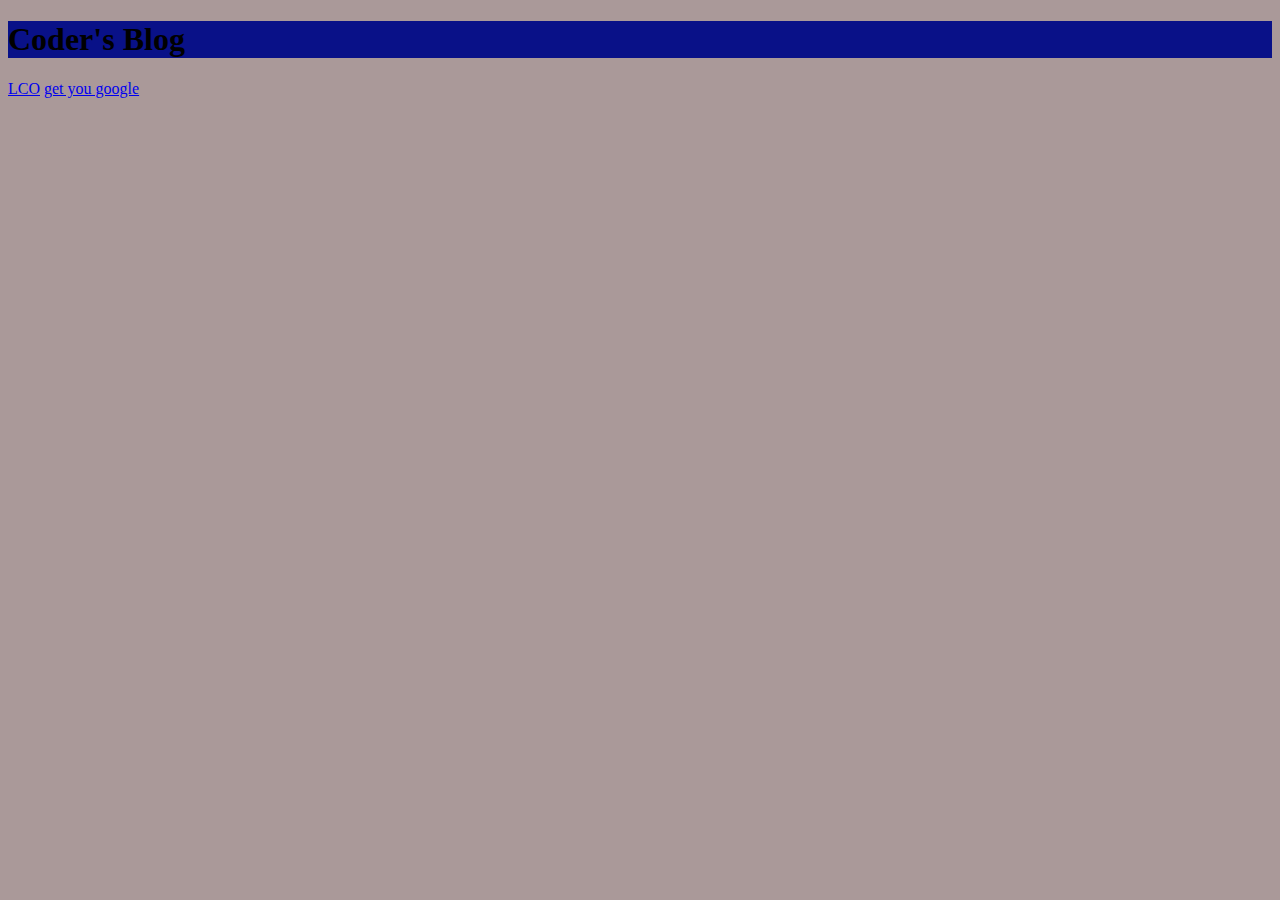
<file: 03html/index.html>
<!DOCTYPE html>
<html lang="en">
<head>
    <meta charset="UTF-8">
    <meta http-equiv="X-UA-Compatible" content="IE=edge">
    <meta name="viewport" content="width=device-width, initial-scale=1.0">
    <meta name="description" content="">
    <style>
        body{
            background-color: #aa9999;
        }
        h1{
            background-color: #091188;
        }
    </style>
    <title>Document</title>
</head>
<body>
    <h1>Coder's Blog</h1>
    <a href="https://learncodeonline.in">LCO</a>
    <a href="http://google.com" target="_blank" rel="noopener noreferrer">get you google</a>
    
</body>
</html>
</file>
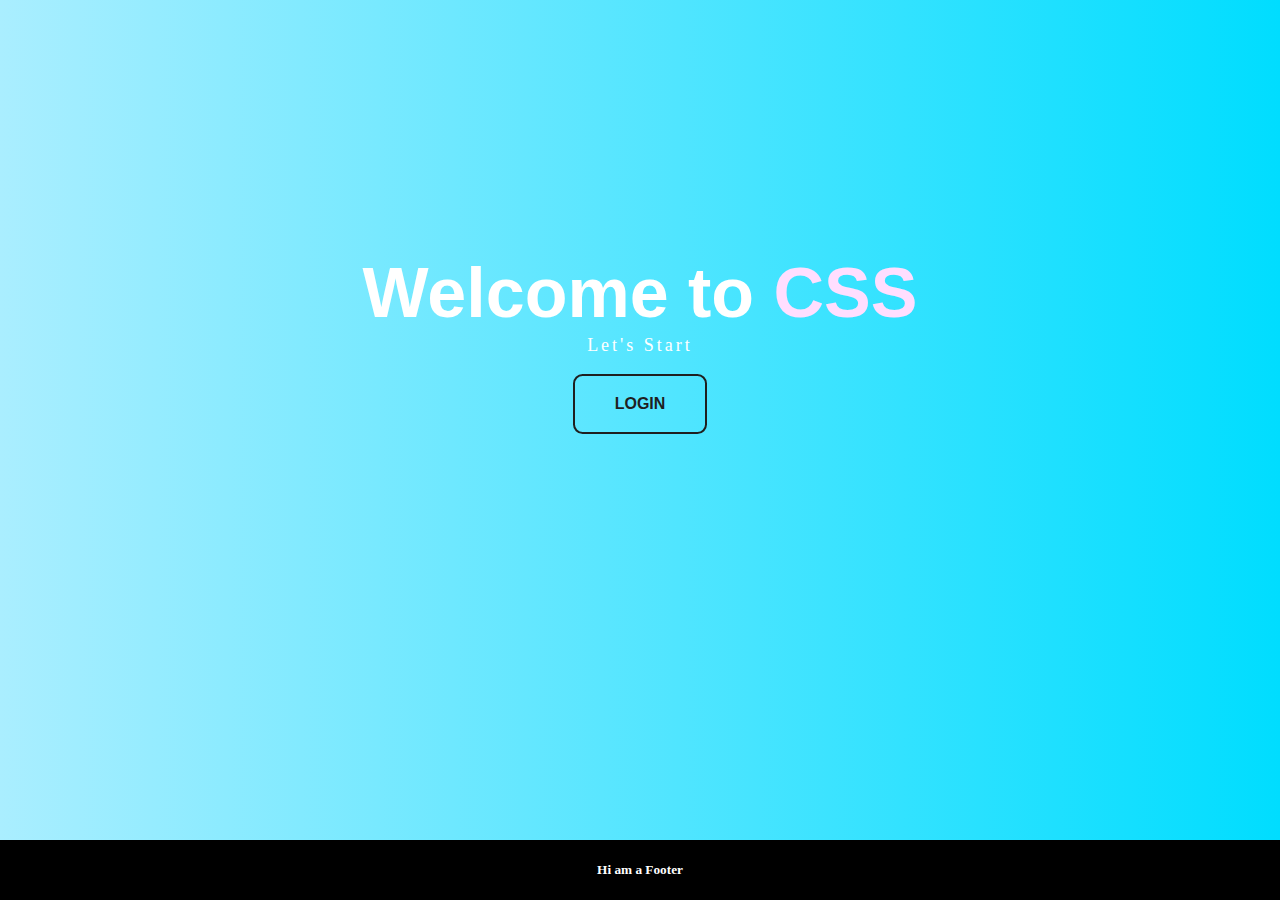
<file: 04css/index.html>
<!DOCTYPE html>
<html lang="en">
<head>
    <meta charset="UTF-8">
    <meta http-equiv="X-UA-Compatible" content="IE=edge">
    <meta name="viewport" content="width=device-width, initial-scale=1.0">
    <title>Document</title>
    <link rel="stylesheet" href="style.css">
</head>
<body>
    <h1>Welcome to <span>CSS</span></h1>
    <p>Let's Start</p>
    <button class="btn lco">Login</button>
    <div class="footer">
        <h5>Hi am a Footer</h5>
    </div>

</body>
</html>
</file>
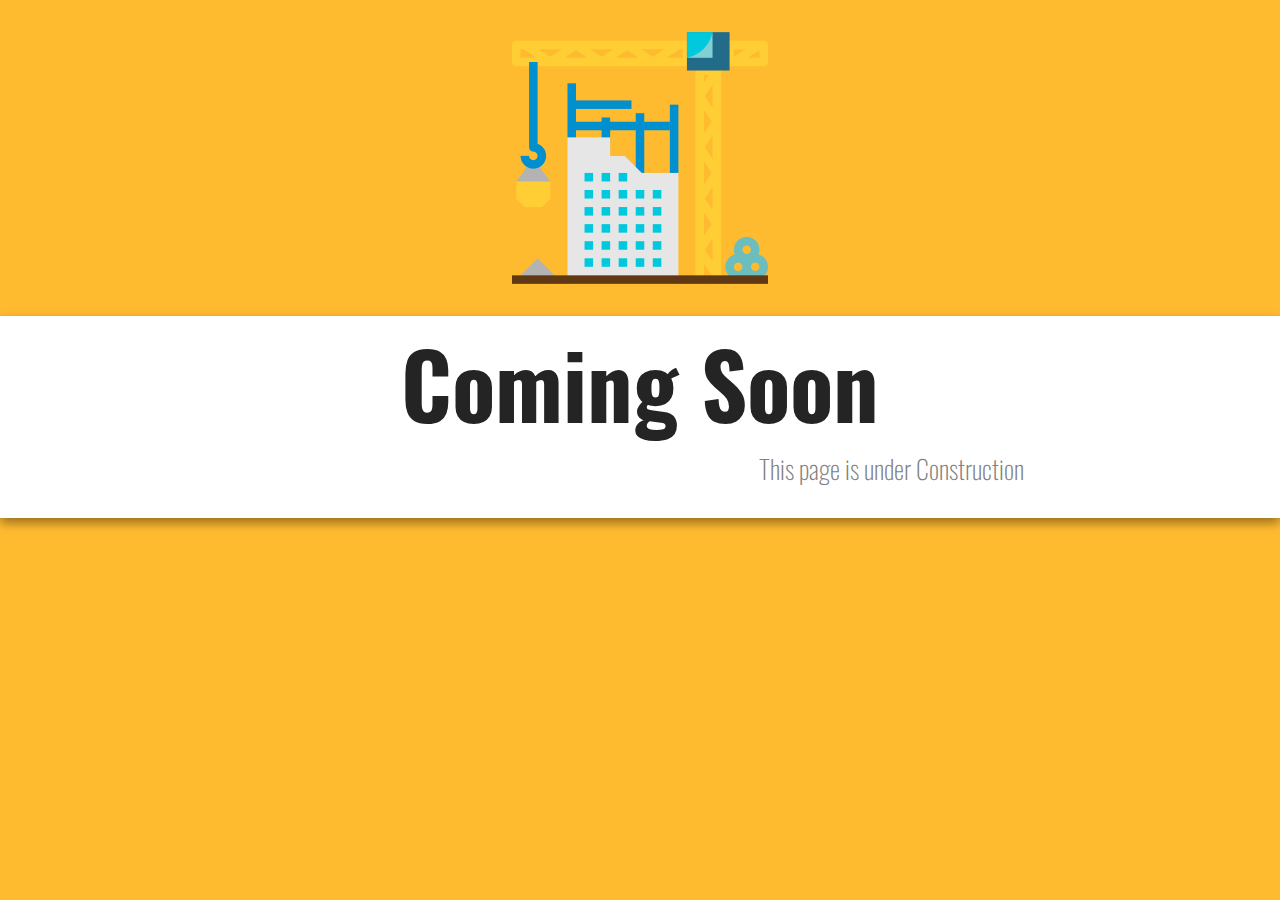
<file: 05comingsoon/index.html>
<!DOCTYPE html>
<html lang="en">
<head>
    <meta charset="UTF-8">
    <meta http-equiv="X-UA-Compatible" content="IE=edge">
    <meta name="viewport" content="width=device-width, initial-scale=1.0">
    <title>Coming Soon</title>
    <link rel="stylesheet" href="css/style.css">
</head>
<body>
    <img src="images/icon.png" alt="icon image"/>
    <div class="banner">
        <div class="text-container">
            <h1>Coming Soon</h1>
            <p>This page is under Construction</p>
        </div>
        
    </div>

</body>
</html>
</file>
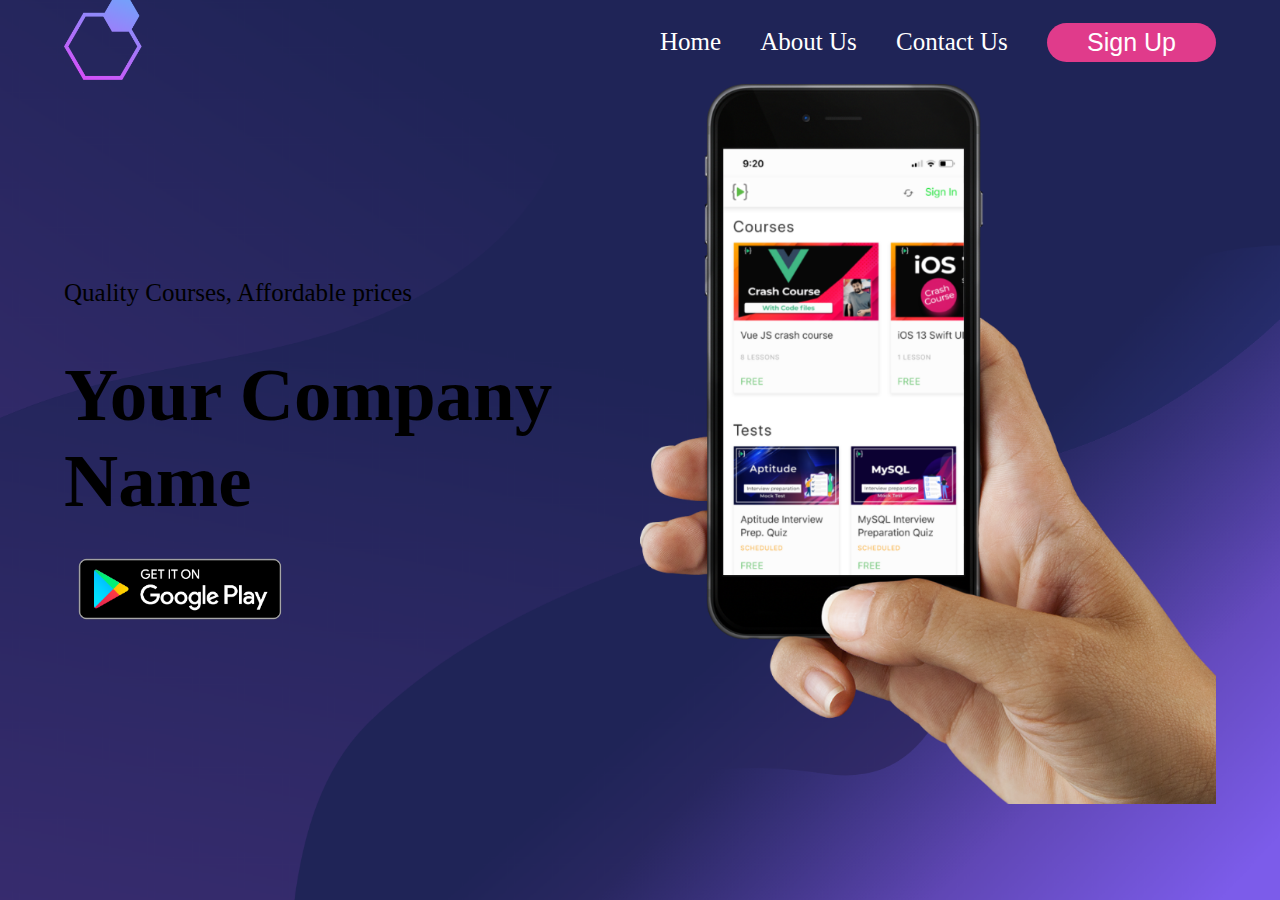
<file: 07mobile/index.html>
<!DOCTYPE html>
<html lang="en">
<head>
    <meta charset="UTF-8">
    <meta http-equiv="X-UA-Compatible" content="IE=edge">
    <meta name="viewport" content="width=device-width, initial-scale=1.0">
    <title>App landing page</title>
    <link rel="stylesheet" href="https://cdnjs.cloudflare.com/ajax/libs/font-awesome/5.15.3/css/all.min.css" integrity="sha512-iBBXm8fW90+nuLcSKlbmrPcLa0OT92xO1BIsZ+ywDWZCvqsWgccV3gFoRBv0z+8dLJgyAHIhR35VZc2oM/gI1w==" crossorigin="anonymous" referrerpolicy="no-referrer" />
    <link rel="stylesheet" href="style.css">
</head>
<body>
    <nav>
        <div class="brand-img">
            <a href="" class="nav-logo">
                <img src="images/logo.png" alt="" class="logo">
            </a>
        </div>
        <ul class="nav-items">
            <li class="nav-item"><a href="#" class="nav-link">Home</a></li>
            <li class="nav-item"><a href="#" class="nav-link">About Us</a></li>
            <li class="nav-item"><a href="" class="nav-link">Contact Us</a></li>
            <li class="nav-item">
                <button class="nav-link  nav-button">Sign Up</button>
            </li>
        </ul>
        <div class="nav-menu-icon"><i class="fa fa-bars" aria-hidden="true"></i></div>
    </nav>
<main class="container">
    <div class="col col-1">
        <p>Quality Courses, Affordable prices</p>
        <h1>Your Company Name</h1>
        <img src="images/google-play-badge.png" alt="" class="google-play-img">
    </div>
    <div class="col col-2">
        <img src="images/phone-image.png" alt="" class="mobile-hand">
    </div>
</main>

</body>
</html>
</file>
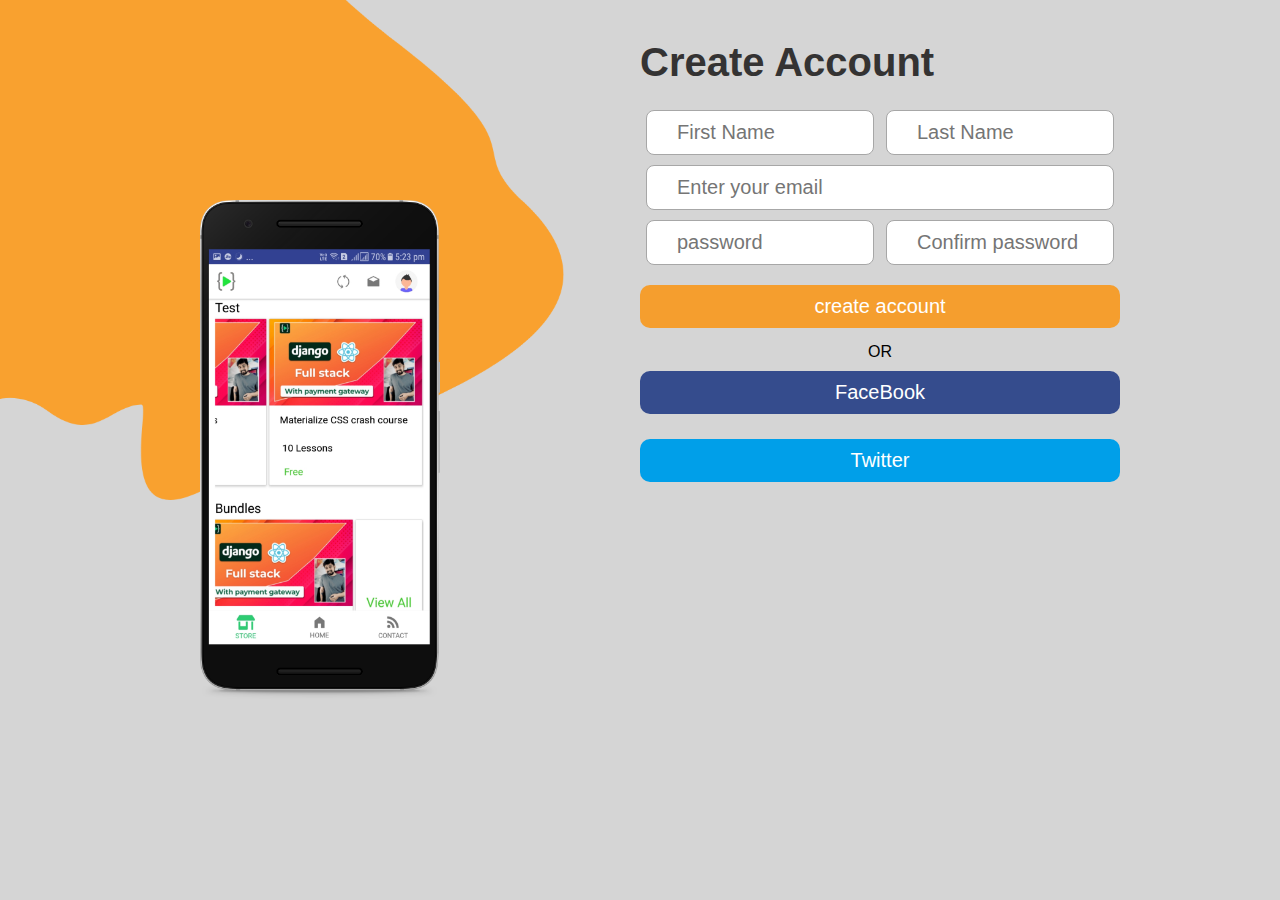
<file: 08registeration/index.html>
<!DOCTYPE html>
<html lang="en">
<head>
    <meta charset="UTF-8">
    <meta http-equiv="X-UA-Compatible" content="IE=edge">
    <meta name="viewport" content="width=device-width, initial-scale=1.0">
    <title>Register page</title>
    <link rel="stylesheet" href="style.css">
</head>
<body>
    <main>
        <section class="flex">
            <img src="images/yellow-blob.png" alt="yellow image" class="image-top" >
            <img src="images/mobile.png" alt="mobile" class="mockup">
        </section>
        <section class="flex form-section flex-column">
            <h1 class="form-header">create account</h1>
            <form action="#" method="post" class="form">
                <div class="row">
                    <input type="text" name="" id="" class="form-input" placeholder="First Name">
                    <input type="text" name="" id="" class="form-input" placeholder="Last Name">             
                </div>
                <div class="row">
                    <input type="text" class="form-input" placeholder="Enter your email">
                </div>
                
                <div class="row">
                    <input type="text" name="" id="" class="form-input" placeholder="password">
                    <input type="text" name="" id="" class="form-input" placeholder="Confirm password">             
                </div>
                <button class="btn btn-submit">create account</button>
            </form>
            <div class="flex flex-column">
                <div class="divider">OR</div>
                <button class=" btn btn-facebook">FaceBook</button>
                <button class=" btn btn-twitter">Twitter</button>
            </div>

        </section>
    </main>
</body>
</html>
</file>
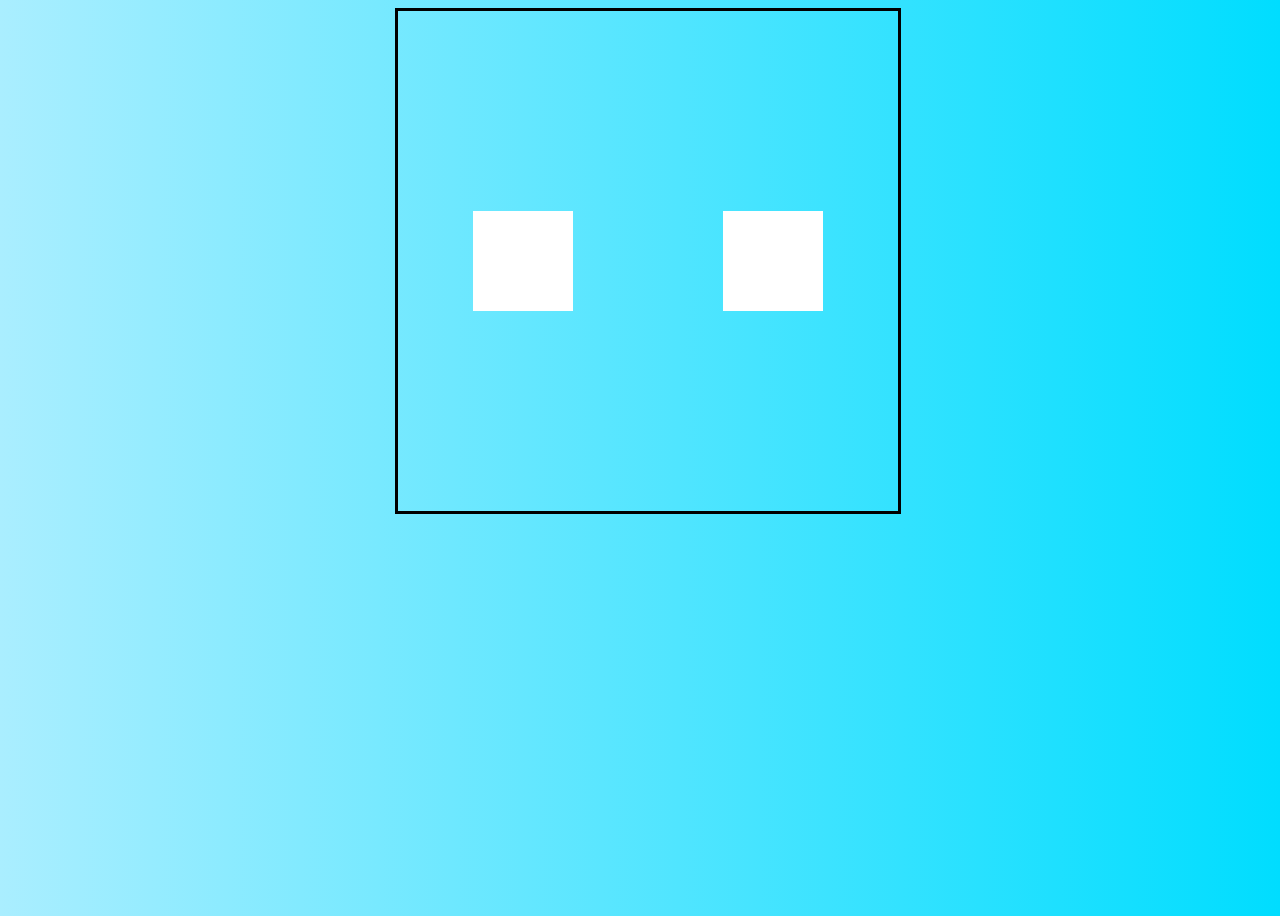
<file: 09animation/index.html>
<!DOCTYPE html>
<html lang="en">
<head>
    <meta charset="UTF-8">
    <meta http-equiv="X-UA-Compatible" content="IE=edge">
    <meta name="viewport" content="width=device-width, initial-scale=1.0">
    <title>Animation</title>
    <link rel="stylesheet" href="style.css">
</head>
<body>
    <div class="container">
        <div class="wrapper">
            <div class="left">

            </div>
            <div class="right">

            </div>
        </div>
    </div>
</body>
</html>
</file>
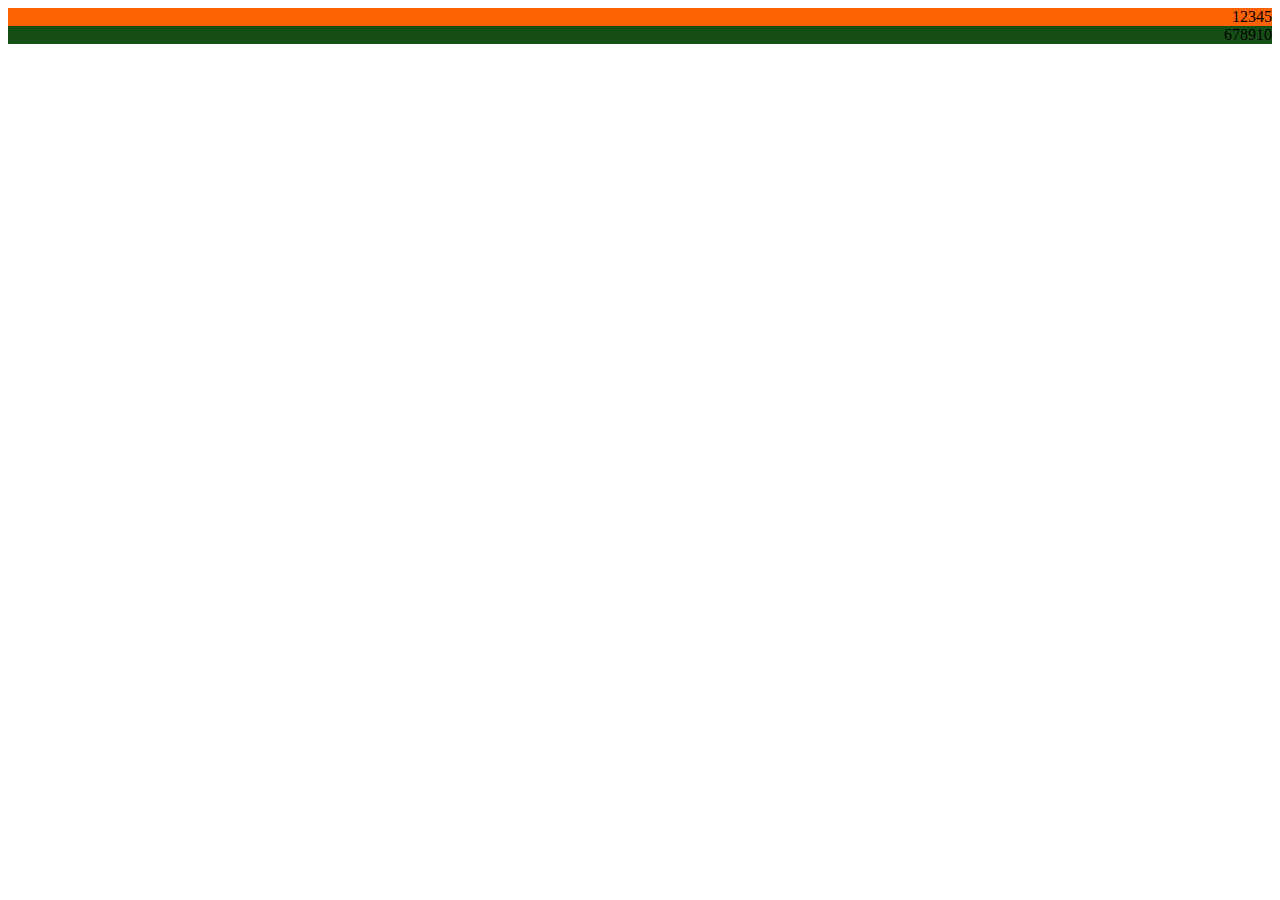
<file: 10flex/index.html>
<!DOCTYPE html>
<html lang="en">
<head>
    <meta charset="UTF-8">
    <meta http-equiv="X-UA-Compatible" content="IE=edge">
    <meta name="viewport" content="width=device-width, initial-scale=1.0">
    <title>FlexBox</title>
    <link rel="stylesheet" href="style.css">
</head>
<body>
    <div class="container">
        <div>1</div>
        <div>2</div>
        <div>3</div>
        <div>4</div>
        <div>5</div>
    </div>
    <div class="container1">
        <div>6</div>
        <div>7</div>
        <div>8</div>
        <div>9</div>
        <div>10</div>
    </div>
</body>
</html>
</file>
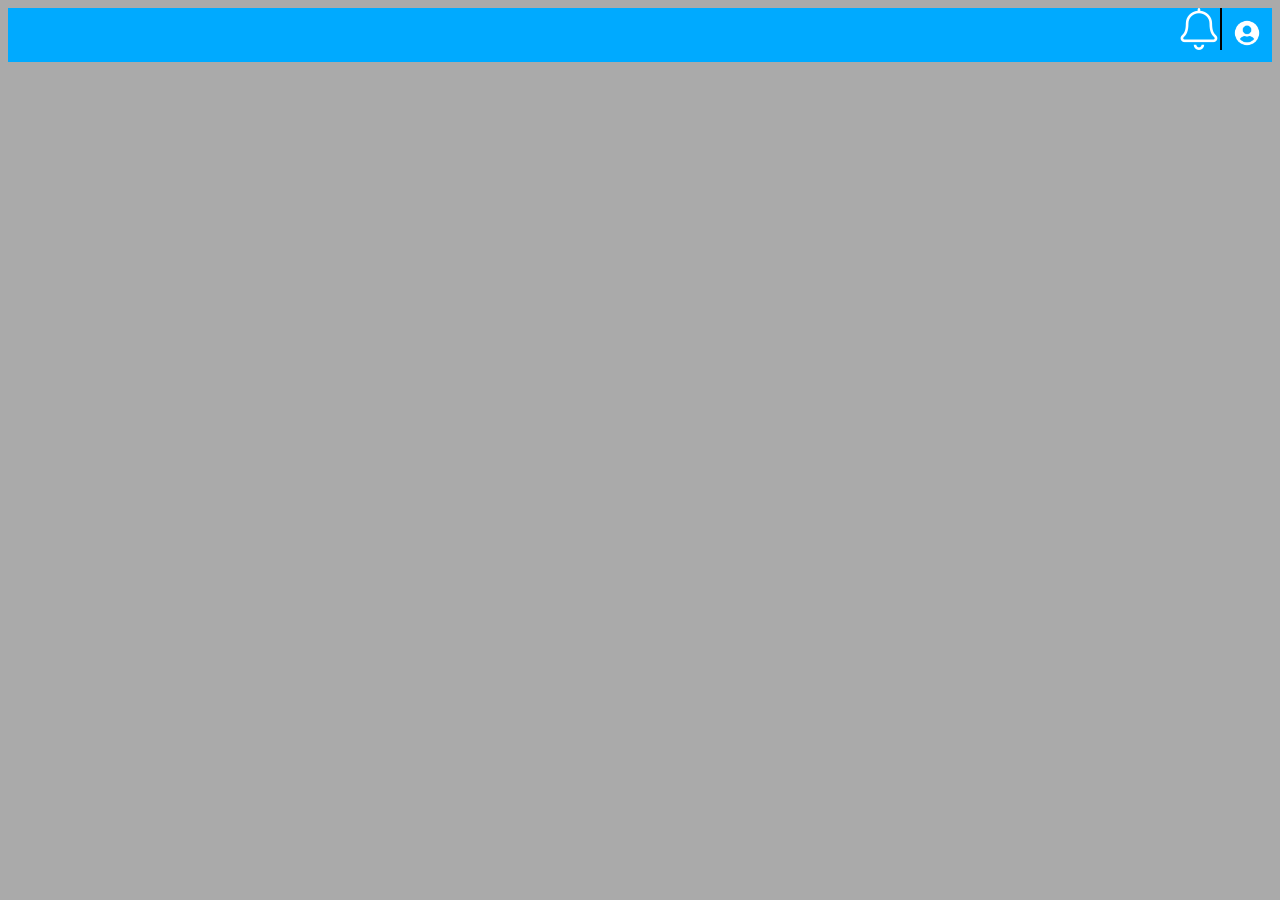
<file: work/index.html>
<!DOCTYPE html>
<html lang="en">
<head>
    <meta charset="UTF-8">
    <meta http-equiv="X-UA-Compatible" content="IE=edge">
    <meta name="viewport" content="width=device-width, initial-scale=1.0">
    <title>Document</title>
    <link rel="stylesheet" href="style.css">
</head>
<body>
    <div class="nav">
        <div class="notification">
            <img src="images/notifications.png" alt="notification" class="notification">
        </div>
        <div class="header-divider">

        </div>
        <div class="users">
            <img src="images/users.png" alt="users" class="users">
        </div>
    </div>
</body>
</html>
</file>
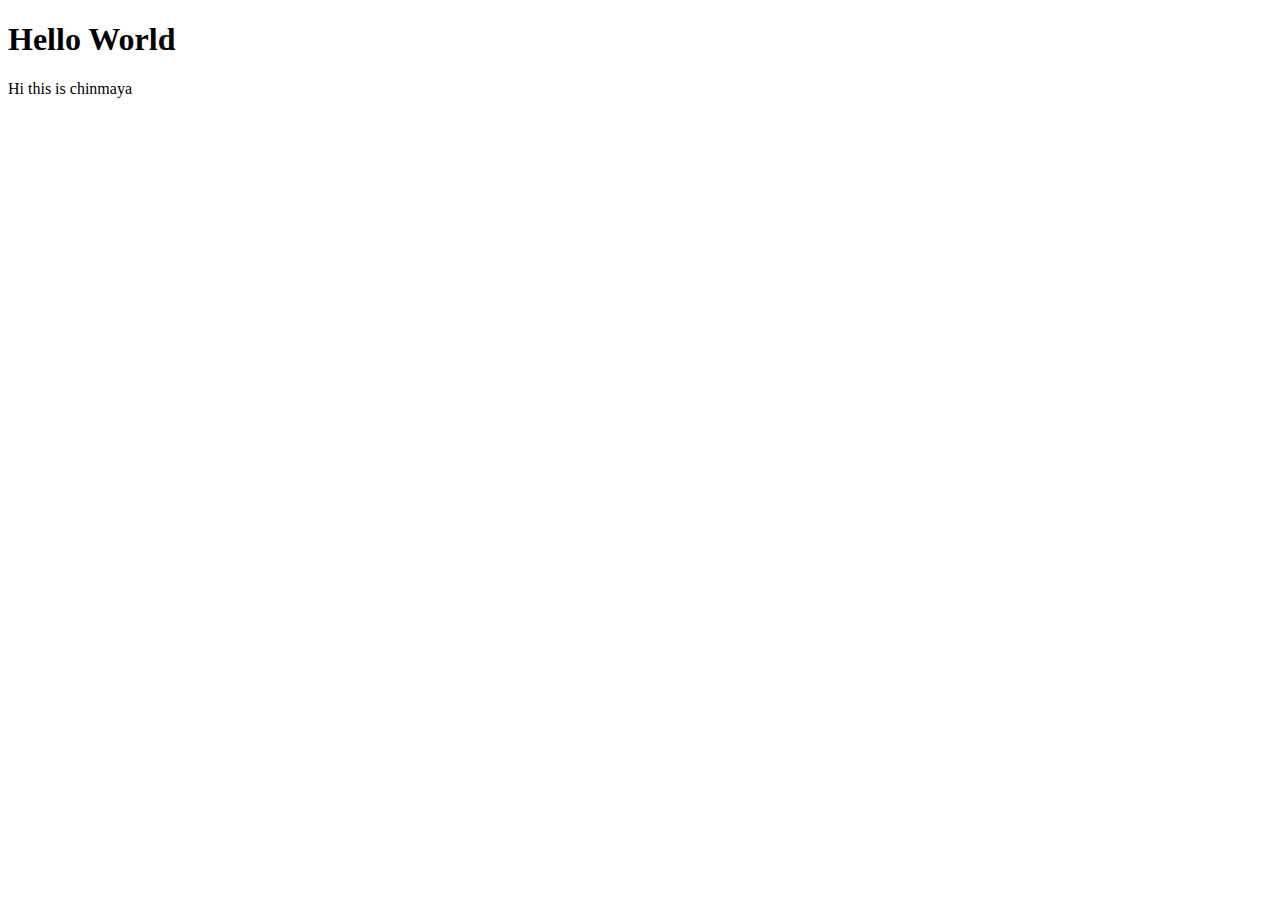
<file: 01Hello/hello-world.html>
<!DOCTYPE html>
<html lang="en">
<head>
    <meta charset="UTF-8">
    <meta http-equiv="X-UA-Compatible" content="IE=edge">
    <meta name="viewport" content="width=device-width, initial-scale=1.0">
    <title>Document</title>
</head>
<body>
    <h1>Hello World</h1>
    <p>Hi this is chinmaya</p>
</body>
</html>
</file>
<file: 04css/style.css>
body{
    background: linear-gradient(90deg, #aaeeff 0%, #00ddff 100%);
    color: #ffffff
}

h1{
    text-align: center;
    font-size: 70px;
    margin-top: 20%;
    font-family: 'Trebuchet MS', 'Lucida Sans Unicode', 'Lucida Grande', 'Lucida Sans', Arial, sans-serif;
    font-weight: bold;
}
span{
    color: #ffdeff;
    font-weight: bold;

}

p{
    text-align: center;
    margin-top: -45px;
    font-size: 18px;
    letter-spacing: 3px;
}
button{
    margin:auto;
    display: block;
}
.btn{
    background:transparent;
    border: 2px solid #1f1f1f;
    border-radius: 0.6em;
    color:#1f1f1f;
    font-weight: 900;
    font-size:1rem;
    padding:1.2em 2.5em;
    cursor:grab;
    text-align: center;
    text-transform: uppercase;
    font-family: 'Trebuchet MS', 'Lucida Sans Unicode', 'Lucida Grande', 'Lucida Sans', Arial, sans-serif;
    
}

.btn:hover{
    color:#ffffff;
    outline: 0;
}
.lco{
    transition: box-shadow 300ms ease-in-out,color 300ms ease-in-out;
}
.lco:hover{
    box-shadow: 0 0 40px 40px #1f1f1f inset;
}

.footer{
    position:fixed;
    background-color: black;
    text-align: center;
    width:100%;
    bottom:0;
    left:0;

}
</file>
<file: 05comingsoon/css/style.css>
@import url('https://fonts.googleapis.com/css2?family=Oswald:wght@300;700&display=swap');
:root{
   --yellow: #ffbb30;
    --black:#242424;
    --grey:#818181;
    --white:#ffffff;
}

*{
    margin:0;
    padding:0;
    outline:0;
}
body{
    height:100%;

    background-color:var(--yellow);
    font-family: "Oswald",sans-serif;
}
img{
    display:block;
    width:20%;
    /* margin-left: auto;
    margin-right:auto;
    margin-top: 30px;
    margin-bottom:30px; */
    margin:30px auto;
}
.banner{
    background-color: var(--white);
    padding-bottom:30px;
    box-shadow: 0 5px 10px rgba(0,0,0,0.4);
}
h1{
    font-size: 90px;
    text-align:center;
    color:var(--black);
}

p{
    color: var(--grey);
    text-align: right;
    font-size:26px;
    font-weight: 200;
}
.text-container{
    width:60%;
    display: block;
    margin:0 auto;
}
</file>
<file: 07mobile/style.css>
body{
    background-image: url('images/bg.png');
    background-position: center;
    background-size:cover;
    height:100vh;
    margin:0 5%;
}
.nav-link{
    text-decoration: none;
    color:#fff;
    font-size:25px;
}
nav{
    display: flex;
}

nav .nav-menu-icon{
    display: none;
}
nav .nav-items{
    flex: 1;
    display: flex;
    justify-content: space-between;
    align-items:center;
    list-style-type: none; 
}
.brand-img{
    flex:1;
}

.nav-logo{
    display: block; 
}

.brand-img img{
    height:80px;
}

.nav-button{
    background-color: #e03b8b;
    border: none;
    padding:5px 40px;
    border-radius: 20px;
    cursor:pointer;
}

.container{
    display: flex;
    flex-direction: row;
    flex:1;
    height:80vh;
}
.col{
    display: flex;
    flex:0.5;
    min-height: 100%;
}
.col-2{
    overflow: hidden;
}
.phone-img{
    position:absolute;
    bottom:0;
    height:80%;
    right:0;
}

.col-1{
    justify-content: center;
    flex-direction: column;
    align-items: flex-start;
}
.col-1 p{
    font-size:25px;
}
.col-1 h1{
    font-size: 75px;
    margin:20px 0;
}

.google-play-img{
    height:90px;
}

@media  screen and (max-width:1230px) {
    
    .mobile-hand{
        height:60%;
    }
    nav .nav-items{
        display:none;
    }
    nav .nav-menu-icon{
        display:block;
        margin:auto;
    }
    nav .nav-menu-icon i{
        color:#fff;
        font-size: 30px;
    }
    .col-1{
        align-items: center;
    }
 
    
}

@media  screen and (max-width:900px) {
    .mobile-hand{
        display:none;
    }
    .google-play-img{
        height:50px;
    }
    
}
</file>
<file: 08registeration/style.css>
*{
    padding:0;
    margin:0;
    outline:0;

}
body{
    background-color: #d5d5d5;
    height:100vh;
    font-family:Arial, Helvetica, sans-serif;
}

main{
    display:grid;
    grid-template-columns: 1fr 1fr;
    position: relative;
    height: 100%;

}

.flex{
    width:100%;
    display:flex;
    justify-content: center;
    align-items: center;

}
.image-top{
    position:absolute;
    height:500px;
    top:0;
    left:0;
    z-index:-1;
}

.mockup{
    height:500px;
}
.form{
    width:100%;

}
.flex-column{
    flex-direction:column ;
}
.form-section{
    justify-content: flex-start;
    align-items:flex-start;
    margin-top:15px;
    width:75%;

}
.form-section h1{
    font-size: 40px;
    margin:25px 0;
    color:#343333;
    text-transform: capitalize;
}
input{
    font-size:20px;
    padding:10px 30px;
    border-radius: 8px;
    border:1px solid #a7a7a7;
    margin-bottom: 10px;
    width:100%;
    margin:0 6px 10px 6px;
}
.row{
    display:flex;
    flex-direction:row;
    justify-content: space-between;

}

.btn{
    width:100%;
    padding:10px 0px;
    font-size: 20px;
    color:#fff;
    background-color: #f59e2e;
    border:none;
    outline:none;
    margin-bottom: 15px;
    border-radius: 10px;
    margin-top: 10px;
}
.mr-10{
    margin-right: 10px;

}
.btn:hover{
    background-color: #ffccaa;
}
.btn-facebook{
    background: #354c8d;
}
.btn-twitter{
    background: #009fe9;
}

@media screen and (max-width:600px) {
    .form-section{
        padding:20px 30px;
    }
    .row{
        flex-direction: column;
    }
    .mockup{
        display:none;
    }
    main{
        grid-template-columns: 1fr;
    }
    
}
</file>
<file: 09animation/style.css>
body{
    background: linear-gradient(90deg, #aaeeff 0%, #00ddff 100%);
    color: #ffffff
}
.container{
height:100vh;
width:100vw;
}
.wrapper{
    margin:0 auto;
    height:500px;
    width:500px;
    display: flex;
    justify-content: space-around;
    align-items:center;
    border:3px solid black;

}
.left,.right{
    height:100px;
    width:100px;
    background-color: #fff;
    animation:pump 1.5s linear infinite
}

@keyframes pump{
    0%,
    100%{
        transform:scale(0);
    }
    75%{
        transform:scale(1);
    }
    50%{
        transform:scale(1);
    }

}
</file>
<file: 10flex/style.css>
.container > div{
    border-width: 2px;
}

.container{
    display: flex;
    background-color: #ff6200;

    justify-content: flex-end;

    
}

.container1{
    display: flex;
    background-color: rgb(22, 79, 22);

    justify-content: flex-end;
    
}
</file>
<file: work/style.css>
body{
    background-color: #aaa;;
}

.nav{
    background-color: #00aaff;
    display:flex;
    justify-content: flex-end;
}

.header-divider{
    width: 0px;
    height: 40px;
    border: solid .5px #000000;
    vertical-align: sub;
    
}
.users{
    width:50px
}
</file>
